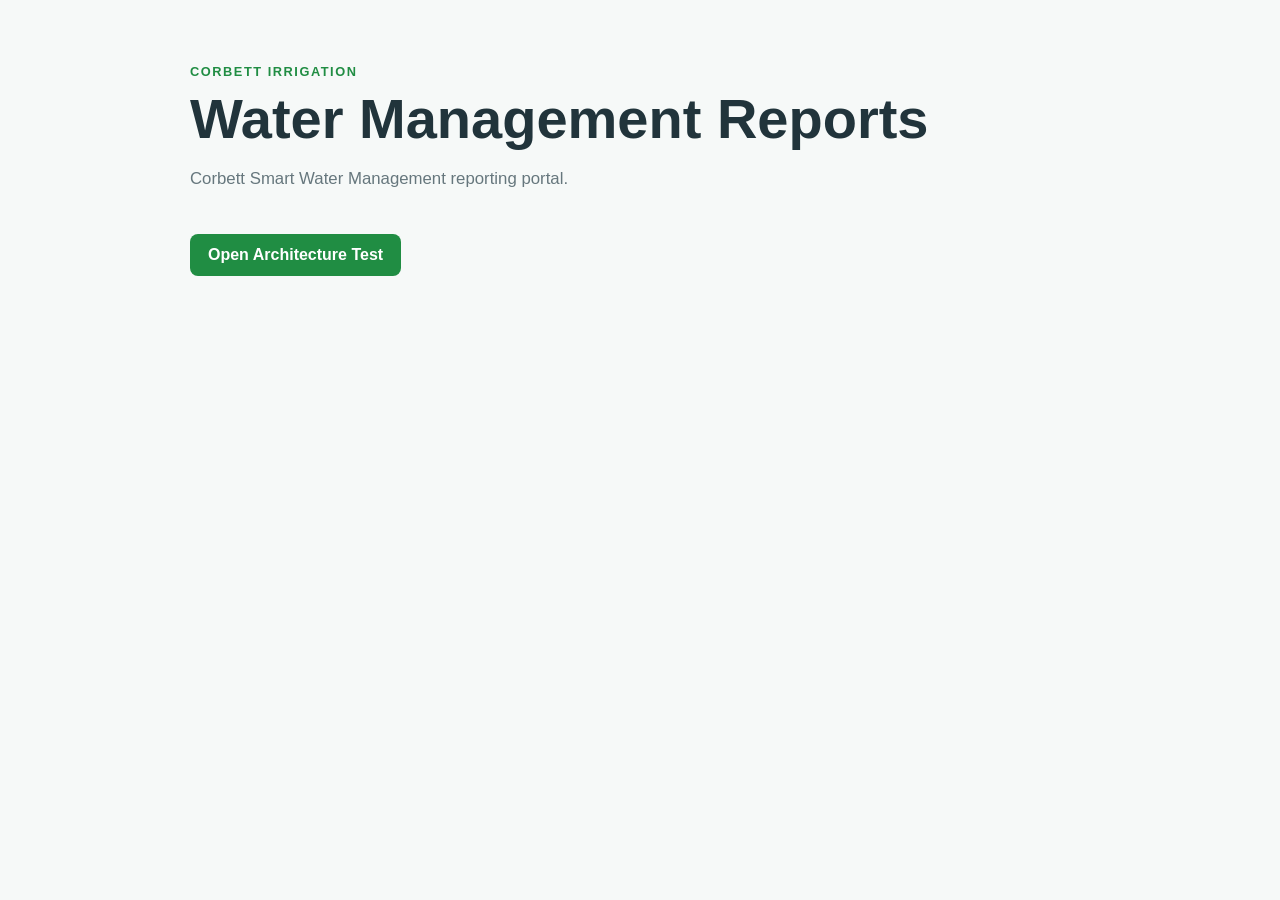
<file: index.html>
<!doctype html>
<html lang="en">
<head>
  <meta charset="utf-8">
  <meta name="viewport" content="width=device-width, initial-scale=1">
  <title>Corbett Water Reports</title>

  <link rel="stylesheet" href="assets/css/styles.css">
</head>

<body>

  <main class="portal">

    <p class="eyebrow">
      CORBETT IRRIGATION
    </p>

    <h1>
      Water Management Reports
    </h1>

    <p class="intro">
      Corbett Smart Water Management reporting portal.
    </p>

    <a
      class="button"
      href="accounts/cma-001/">
      Open Architecture Test
    </a>

  </main>

</body>
</html>
</file>
<file: assets/css/styles.css>
:root {
  --corbett-blue: #31baeb;
  --corbett-green: #208d43;

  --background: #f6f9f8;
  --surface: #ffffff;

  --text: #21343b;
  --muted: #66777d;
  --border: #dce5e2;
}

* {
  box-sizing: border-box;
}

html {
  font-family: Arial, Helvetica, sans-serif;
}

body {
  margin: 0;
  background: var(--background);
  color: var(--text);
}

.portal,
.report {
  width: min(900px, calc(100% - 40px));
  margin: 0 auto;
  padding: 64px 0;
}

.eyebrow {
  margin: 0 0 10px;
  color: var(--corbett-green);

  font-size: 0.8rem;
  font-weight: 700;
  letter-spacing: 0.12em;
}

h1 {
  margin: 0 0 16px;

  font-size: clamp(2rem, 6vw, 3.5rem);
  line-height: 1.08;
}

.intro,
.report-period {
  color: var(--muted);
  font-size: 1.05rem;
  line-height: 1.6;
}

.button {
  display: inline-block;

  margin-top: 24px;
  padding: 12px 18px;

  border-radius: 8px;

  background: var(--corbett-green);
  color: #ffffff;

  font-weight: 700;
  text-decoration: none;
}

.status {
  display: inline-block;

  margin: 8px 0 28px;
  padding: 7px 12px;

  border: 1px solid var(--corbett-green);
  border-radius: 999px;

  color: var(--corbett-green);

  font-size: 0.8rem;
  font-weight: 700;
}

.test-card {
  max-width: 420px;

  padding: 24px;

  background: var(--surface);
  border: 1px solid var(--border);
  border-radius: 14px;
}

.test-card h2 {
  margin-top: 0;
}

.usage-label {
  margin-bottom: 6px;
  color: var(--muted);
}

.usage {
  margin: 0;

  color: var(--corbett-blue);

  font-size: 2rem;
  font-weight: 700;
}

.helper {
  margin-top: 36px;

  color: var(--muted);

  font-size: 0.9rem;
  line-height: 1.5;
}

.error {
  margin-top: 24px;
  padding: 16px;

  border: 1px solid #b42318;
  border-radius: 8px;

  color: #b42318;
  background: #ffffff;
}

@media (max-width: 430px) {

  .portal,
  .report {
    width: min(100% - 28px, 900px);
    padding: 40px 0;
  }

  .test-card {
    padding: 20px;
  }

  h1 {
    overflow-wrap: normal;
    word-break: normal;
    white-space: normal;
  }
}
</file>
